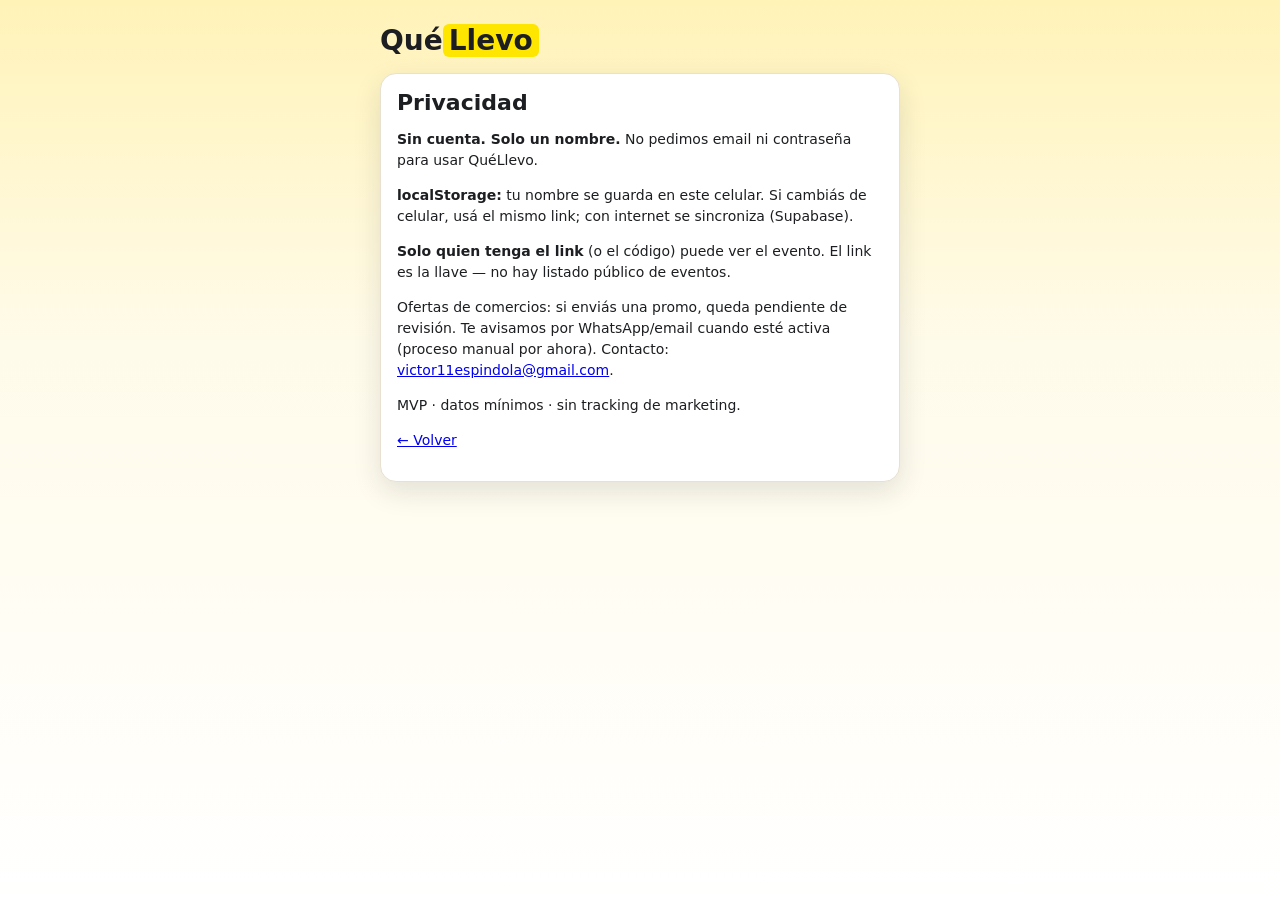
<file: privacy.html>
<!DOCTYPE html>
<html lang="es">
<head>
<meta charset="UTF-8" />
<meta name="viewport" content="width=device-width, initial-scale=1, viewport-fit=cover" />
<meta name="theme-color" content="#25D366" />
<title>Privacidad — QuéLlevo</title>
<link rel="icon" href="favicon.png" type="image/png" />
<link rel="stylesheet" href="styles.css" />
</head>
<body class="privacy-page">
<div class="wrap">
  <a class="brand" href="./">Qué<span>Llevo</span></a>
  <div class="card" style="margin-top:16px">
    <h1>Privacidad</h1>
    <p><strong>Sin cuenta. Solo un nombre.</strong> No pedimos email ni contraseña para usar QuéLlevo.</p>
    <p><strong>localStorage:</strong> tu nombre se guarda en este celular. Si cambiás de celular, usá el mismo link; con internet se sincroniza (Supabase).</p>
    <p><strong>Solo quien tenga el link</strong> (o el código) puede ver el evento. El link es la llave — no hay listado público de eventos.</p>
    <p>Ofertas de comercios: si enviás una promo, queda pendiente de revisión. Te avisamos por WhatsApp/email cuando esté activa (proceso manual por ahora). Contacto: <a href="mailto:victor11espindola@gmail.com">victor11espindola@gmail.com</a>.</p>
    <p class="muted">MVP · datos mínimos · sin tracking de marketing.</p>
    <p><a href="./">← Volver</a></p>
  </div>
</div>
</body>
</html>
</file>
<file: styles.css>
:root {
  --navy: #1C1E21;
  --teal: #128C7E;
  --sand: #FFFBEA;
  --ink: #1C1E21;
  --muted: #65676B;
  --line: #E8E0D0;
  --ok: #25D366;
  --warn: #FF0000;
  --yellow: #FFE600;
  --primary: #1DA851;
  --primary-dark: #128C7E;
  --brand-green: #25D366;
  --alert-soft: #FFE0E0;
  --safe-bottom: env(safe-area-inset-bottom, 0px);
}

* { box-sizing: border-box; }

html, body {
  margin: 0;
  padding: 0;
  overflow-x: hidden;
}

body {
  font-family: "Segoe UI", system-ui, -apple-system, sans-serif;
  color: var(--ink);
  background: linear-gradient(180deg, #FFF3B8 0%, var(--sand) 38%, #FFFFFF 100%);
  min-height: 100vh;
  min-height: 100dvh;
  -webkit-tap-highlight-color: transparent;
}

.wrap {
  width: min(520px, calc(100% - 28px));
  margin: 0 auto;
  padding: 16px 0 calc(40px + var(--safe-bottom));
}

.site-header {
  display: flex;
  flex-direction: column;
  gap: 10px;
  margin-bottom: 14px;
}

.brand {
  font-weight: 900;
  font-size: 28px;
  color: var(--ink);
  text-decoration: none;
  display: inline-block;
}
.brand span {
  color: var(--ink);
  background: var(--yellow);
  padding: 0 6px;
  border-radius: 6px;
}

.mini-nav {
  display: flex;
  flex-wrap: wrap;
  gap: 6px 10px;
  font-size: 13px;
  font-weight: 700;
}
.mini-nav a {
  color: var(--muted);
  text-decoration: none;
  padding: 6px 8px;
  border-radius: 8px;
  background: rgba(255, 255, 255, 0.55);
}
.mini-nav a:hover,
.mini-nav a:focus {
  color: var(--ink);
  background: var(--yellow);
}

.tagline {
  color: var(--muted);
  font-size: 15px;
  line-height: 1.45;
  margin: 0 0 16px;
}

.hero h1 {
  font-size: 26px;
  margin: 0 0 10px;
  line-height: 1.2;
}

.trust-note {
  margin: 12px 0 0;
  font-size: 12px;
  color: var(--muted);
  line-height: 1.4;
}
.privacy-sync {
  margin-top: 6px;
  padding: 8px 10px;
  background: #E7F9EF;
  border-radius: 10px;
  color: var(--ink);
  border: 1px solid #C8EED8;
}

.card {
  background: #fff;
  border: 1px solid var(--line);
  border-radius: 16px;
  padding: 16px;
  margin-bottom: 14px;
  box-shadow: 0 10px 28px rgba(28, 30, 33, 0.12);
}
.card-hero {
  border-top: 4px solid var(--yellow);
  box-shadow: 0 14px 36px rgba(28, 30, 33, 0.14);
}
.card-primary {
  border-left: 4px solid var(--brand-green);
}
.card-accent {
  border-left: 4px solid var(--yellow);
}
.card-error {
  border-left: 4px solid var(--warn);
  background: #FFF8F8;
}
.card-closed-banner {
  background: #FFF6C8;
  border: 1px solid #E6CF00;
  border-left: 4px solid var(--warn);
}

h1 { font-size: 22px; margin: 0 0 8px; }
h2 { font-size: 16px; margin: 0 0 10px; }

label {
  display: grid;
  gap: 4px;
  font-size: 13px;
  font-weight: 700;
  margin-bottom: 10px;
}
label.grow { flex: 1; min-width: 0; }

input, select, textarea {
  font: inherit;
  padding: 10px 12px;
  border-radius: 10px;
  border: 1px solid #D9D0C0;
  width: 100%;
  min-height: 44px;
  background: #FFFEF7;
}
textarea { min-height: 80px; resize: vertical; }

.row {
  display: grid;
  grid-template-columns: 1fr 1fr;
  gap: 10px;
}
@media (max-width: 420px) {
  .row { grid-template-columns: 1fr; }
}

.btn {
  display: inline-flex;
  align-items: center;
  justify-content: center;
  background: var(--primary);
  color: #fff;
  border: 0;
  border-radius: 12px;
  padding: 12px 16px;
  font-weight: 800;
  font-size: 15px;
  cursor: pointer;
  width: 100%;
  text-decoration: none;
  min-height: 48px;
  -webkit-appearance: none;
}
.btn:disabled { opacity: 0.55; }
.btn-ghost { background: #E7F9EF; color: var(--ink); }
.btn-navy { background: var(--ink); color: #fff; }
.btn-danger { background: var(--alert-soft); color: #B00000; }
.btn-sm {
  width: auto;
  padding: 8px 12px;
  font-size: 13px;
  min-height: 40px;
}
.btn.rsvp-on {
  background: var(--yellow);
  color: var(--ink);
  box-shadow: inset 0 0 0 2px #E6CF00;
}
.btn.rsvp-on-voy {
  background: var(--brand-green);
  color: #fff;
  box-shadow: inset 0 0 0 2px #128C7E;
}
.btn.rsvp-on-talvez {
  background: var(--yellow);
  color: var(--ink);
  box-shadow: inset 0 0 0 2px #E6CF00;
}
.btn.rsvp-on-no {
  background: var(--alert-soft);
  color: #B00000;
  box-shadow: inset 0 0 0 2px #FF8A8A;
}
.rsvp-chip {
  display: inline-block;
  font-size: 12px;
  font-weight: 800;
  padding: 3px 8px;
  border-radius: 999px;
  margin-right: 4px;
}
.rsvp-chip-voy { background: #E7F9EF; color: #0B6B3A; }
.rsvp-chip-talvez { background: #FFF6C8; color: #7A6500; }
.rsvp-chip-no { background: #FFE0E0; color: #B00000; }

.actions {
  display: flex;
  flex-wrap: wrap;
  gap: 8px;
  margin-top: 12px;
}
.actions .btn { flex: 1 1 auto; min-width: 120px; }

.chips {
  display: flex;
  flex-wrap: wrap;
  gap: 8px;
  margin: 8px 0 12px;
}
.chip {
  border: 1px solid var(--line);
  background: #fff;
  border-radius: 999px;
  padding: 8px 12px;
  font-weight: 800;
  font-size: 13px;
  cursor: pointer;
  min-height: 40px;
}
.chip.on {
  background: var(--yellow);
  color: var(--ink);
  border-color: #E6CF00;
}

.steps {
  margin: 0;
  padding-left: 20px;
  display: grid;
  gap: 10px;
  color: var(--ink);
  font-size: 14px;
  line-height: 1.4;
}

.demo-hint {
  font-size: 13px;
  color: var(--muted);
  margin: 0 0 8px;
}
.demo-card .demo-people {
  margin-top: 6px;
  border-top: 1px solid var(--line);
}
.demo-row {
  display: flex;
  justify-content: space-between;
  align-items: center;
  gap: 10px;
  padding: 10px 0;
  border-bottom: 1px solid var(--line);
  font-size: 14px;
  font-weight: 700;
}
.demo-row:last-child { border-bottom: 0; }
.demo-right {
  display: flex;
  align-items: center;
  gap: 8px;
  flex-wrap: wrap;
  justify-content: flex-end;
}
.demo-rsvp { margin: 8px 0 0; }

.item {
  display: flex;
  align-items: center;
  justify-content: space-between;
  gap: 10px;
  padding: 12px 0;
  border-bottom: 1px solid var(--line);
}
.item:last-child { border-bottom: 0; }
.item .name { font-weight: 800; word-break: break-word; }
.item .who { font-size: 13px; color: var(--muted); }

.cat-group { margin-bottom: 8px; }
.cat-group:last-child { margin-bottom: 0; }
.cat-title {
  font-size: 12px;
  font-weight: 800;
  text-transform: uppercase;
  letter-spacing: 0.04em;
  color: var(--muted);
  margin: 12px 0 4px;
  padding: 4px 8px;
  background: #FFF6C8;
  border-radius: 8px;
  display: inline-block;
}

.badge {
  display: inline-block;
  font-size: 11px;
  font-weight: 800;
  text-transform: uppercase;
  letter-spacing: 0.04em;
  padding: 4px 8px;
  border-radius: 999px;
  background: var(--yellow);
  color: var(--ink);
}
.badge.free { background: #FFE0E0; color: #FF0000; text-transform: none; letter-spacing: 0; }
.badge.badge-lleva { background: #E7F9EF; color: #0B6B3A; text-transform: none; letter-spacing: 0; font-weight: 700; }
.badge.promo { background: #E7F9EF; color: #128C7E; }
.badge.ofertas { background: #FFF6C8; color: var(--ink); text-transform: none; letter-spacing: 0; }
.badge.badge-alert { background: var(--alert-soft); color: #B00000; }

.muted { color: var(--muted); font-size: 13px; }
.tiny { font-size: 11px; }
.err { color: #FF0000; font-size: 13px; margin-top: 8px; }
.okmsg { color: var(--ok); font-size: 13px; margin-top: 8px; font-weight: 700; }
.hidden { display: none !important; }

.code {
  font-family: ui-monospace, monospace;
  background: var(--sand);
  padding: 8px 10px;
  border-radius: 8px;
  font-weight: 800;
  letter-spacing: 0.06em;
}
.code-big {
  font-size: 22px;
  letter-spacing: 0.12em;
  padding: 10px 14px;
  display: inline-block;
}

.share-box {
  margin-top: 14px;
  padding: 12px;
  background: #FFFEF7;
  border: 1px solid var(--line);
  border-radius: 12px;
}
.share-box-highlight {
  box-shadow: 0 0 0 3px var(--yellow);
  animation: pulseShare 1.2s ease 2;
}
@keyframes pulseShare {
  0%, 100% { box-shadow: 0 0 0 3px var(--yellow); }
  50% { box-shadow: 0 0 0 6px rgba(255, 230, 0, 0.45); }
}
.share-label {
  font-size: 12px;
  font-weight: 800;
  text-transform: uppercase;
  letter-spacing: 0.04em;
  color: var(--muted);
  margin: 0 0 6px;
}
.share-row {
  display: flex;
  flex-direction: column;
  gap: 8px;
  margin-bottom: 12px;
}
.share-link {
  display: block;
  font-size: 13px;
  font-weight: 700;
  background: var(--sand);
  border: 1px solid var(--line);
  border-radius: 10px;
  padding: 10px 12px;
  color: var(--ink);
  word-break: break-all;
}
.code-row {
  display: flex;
  flex-wrap: wrap;
  align-items: center;
  gap: 8px;
  margin-bottom: 4px;
}
.code-row .share-label { margin: 0; width: 100%; }

.host-tools {
  display: flex;
  flex-wrap: wrap;
  gap: 8px;
  margin-top: 12px;
  padding-top: 12px;
  border-top: 1px dashed var(--line);
}
.edit-panel {
  margin-top: 12px;
  padding: 12px;
  background: #FFF6C8;
  border-radius: 12px;
  border: 1px solid #E6CF00;
}

.rsvp-row {
  display: flex;
  flex-wrap: wrap;
  gap: 8px;
  margin-bottom: 8px;
}
.rsvp-row .btn { flex: 1 1 90px; }

.add-item-block { margin-top: 10px; }
.add-item-block .btn { margin-top: 4px; width: 100%; }

.name-prompt { font-weight: 700; }
.name-card-pulse {
  animation: namePulse 0.9s ease 1;
  box-shadow: 0 0 0 3px #FF0000;
}
@keyframes namePulse {
  0%, 100% { box-shadow: 0 0 0 0 transparent; }
  40% { box-shadow: 0 0 0 4px rgba(255, 0, 0, 0.35); }
}

.sponsors-head {
  display: flex;
  align-items: center;
  justify-content: space-between;
  gap: 8px;
  margin-bottom: 10px;
}
.sponsors-head h2 {
  margin: 0;
  display: flex;
  align-items: center;
  gap: 8px;
  flex-wrap: wrap;
}
.sponsors-toggle {
  border: 0;
  background: #FFF6C8;
  color: var(--ink);
  border-radius: 8px;
  width: 36px;
  height: 36px;
  font-size: 16px;
  cursor: pointer;
  font-weight: 800;
  flex-shrink: 0;
}
.sponsor-card {
  display: flex;
  flex-direction: column;
  gap: 6px;
  padding: 10px 12px;
  margin-bottom: 8px;
  border: 1px solid var(--line);
  border-radius: 12px;
  background: #FFFEF7;
}
.sponsor-card:last-of-type { margin-bottom: 0; }
.sponsor-top {
  display: flex;
  align-items: center;
  justify-content: space-between;
  gap: 8px;
}
.sponsor-name { font-weight: 800; font-size: 14px; }
.sponsor-kind {
  font-size: 11px;
  font-weight: 700;
  color: var(--muted);
  text-transform: uppercase;
  letter-spacing: 0.03em;
}
.sponsor-promo { font-size: 13px; line-height: 1.35; color: var(--ink); }
.sponsor-cta { display: flex; flex-wrap: wrap; gap: 6px; margin-top: 2px; }
.sponsor-cta .btn { width: auto; }
.sponsors-more { width: 100%; margin-top: 8px; }
.sponsors-biz { margin: 10px 0 0; text-align: center; }
.sponsors-biz a {
  color: var(--muted);
  text-decoration: underline;
  text-underline-offset: 2px;
  font-size: 12px;
}
.sponsors-biz a:hover { color: var(--primary); }
.sponsors-body.collapsed .sponsor-card,
.sponsors-body.collapsed .sponsors-more { display: none !important; }
.sponsors-demo-hint { font-size: 11px; color: var(--muted); margin: 0 0 8px; }

.site-footer {
  margin-top: 24px;
  color: var(--muted);
  font-size: 12px;
  text-align: center;
}
.site-footer p { margin: 6px 0; }
.footer-links a {
  color: var(--muted);
  text-decoration: underline;
  text-underline-offset: 2px;
}
.footer-links a:hover { color: var(--primary); }

.toast {
  position: fixed;
  left: 50%;
  bottom: calc(20px + var(--safe-bottom));
  transform: translateX(-50%);
  background: var(--ink);
  color: #fff;
  padding: 12px 18px;
  border-radius: 999px;
  font-weight: 700;
  font-size: 14px;
  box-shadow: 0 10px 30px rgba(0, 0, 0, 0.25);
  z-index: 50;
  max-width: calc(100% - 32px);
  text-align: center;
}

.privacy-page .wrap { padding-top: 24px; }
.privacy-page h1 { margin-bottom: 12px; }
.privacy-page p { line-height: 1.5; color: var(--ink); font-size: 14px; }

.who { font-size: 13px; color: var(--muted); font-weight: 700; }


/* ---- Item list UX: libre / ocupado ---- */
.items-head {
  display: flex;
  align-items: center;
  justify-content: space-between;
  gap: 10px;
  margin-bottom: 8px;
}
.items-head h2 { margin: 0; }
.solo-libres-toggle {
  display: flex;
  align-items: center;
  gap: 6px;
  font-size: 12px;
  font-weight: 700;
  color: var(--muted);
  margin: 0;
  cursor: pointer;
  white-space: nowrap;
}
.solo-libres-toggle input {
  width: 16px;
  height: 16px;
  min-height: 0;
  padding: 0;
  accent-color: var(--primary);
}

.items-summary {
  background: #FFF6C8;
  border: 1px solid #E6CF00;
  border-radius: 12px;
  padding: 10px 12px;
  margin-bottom: 10px;
  cursor: pointer;
  user-select: none;
}
.items-summary:hover { background: #FFF3B8; }
.items-summary-line {
  font-size: 13px;
  font-weight: 800;
  color: var(--ink);
  line-height: 1.35;
}
.items-summary-line::after {
  content: " ▾";
  color: var(--muted);
  font-weight: 700;
}
.items-summary[aria-expanded="true"] .items-summary-line::after { content: " ▴"; }
.items-summary-detail {
  margin-top: 6px;
  font-size: 12px;
  color: var(--muted);
  font-weight: 600;
  line-height: 1.4;
}
.items-header-stats {
  margin: 0 0 10px;
  font-size: 12px;
  font-weight: 700;
}
.items-all-covered {
  margin: 0 0 10px;
  padding: 8px 10px;
  background: #E7F9EF;
  border: 1px solid #C8EED8;
  border-radius: 10px;
  font-size: 13px;
  font-weight: 800;
  color: #0B6B3A;
}

.item-row {
  border-radius: 12px;
  padding: 10px 10px;
  margin: 4px 0;
  border-bottom: 0;
  border: 1px solid transparent;
}
.item.item-row {
  border-bottom: 0;
}
.item-free {
  background: #FFFEF7;
  border-color: #E8E0D0;
}
.item-occupied {
  background: #F0FBF4;
  border-color: #C8EED8;
}
.item-left {
  display: flex;
  align-items: flex-start;
  gap: 10px;
  min-width: 0;
  flex: 1;
}
.item-icon {
  flex-shrink: 0;
  width: 28px;
  height: 28px;
  border-radius: 999px;
  display: inline-flex;
  align-items: center;
  justify-content: center;
  font-weight: 900;
  font-size: 16px;
  line-height: 1;
  margin-top: 2px;
}
.item-icon-free {
  background: #fff;
  border: 2px dashed #C8C0B0;
  color: var(--muted);
}
.item-icon-ok {
  background: var(--brand-green);
  color: #fff;
  border: 2px solid #128C7E;
}
.who-row { margin-top: 2px; }
.btn-claim-cta {
  background: var(--yellow);
  color: var(--ink);
  box-shadow: 0 2px 0 #E6CF00;
  font-weight: 900;
}
.btn-claim-cta:hover { filter: brightness(0.97); }
.btn-sumarme {
  font-size: 12px;
  min-height: 36px;
  padding: 6px 10px;
  opacity: 0.92;
}

.demo-row.item-row {
  border-radius: 10px;
  padding: 10px;
  margin: 4px 0;
  border-bottom: 0;
}
.demo-row .item-main {
  display: flex;
  align-items: center;
  gap: 8px;
  min-width: 0;
}
.demo-row .item-label { font-weight: 800; }
</file>
